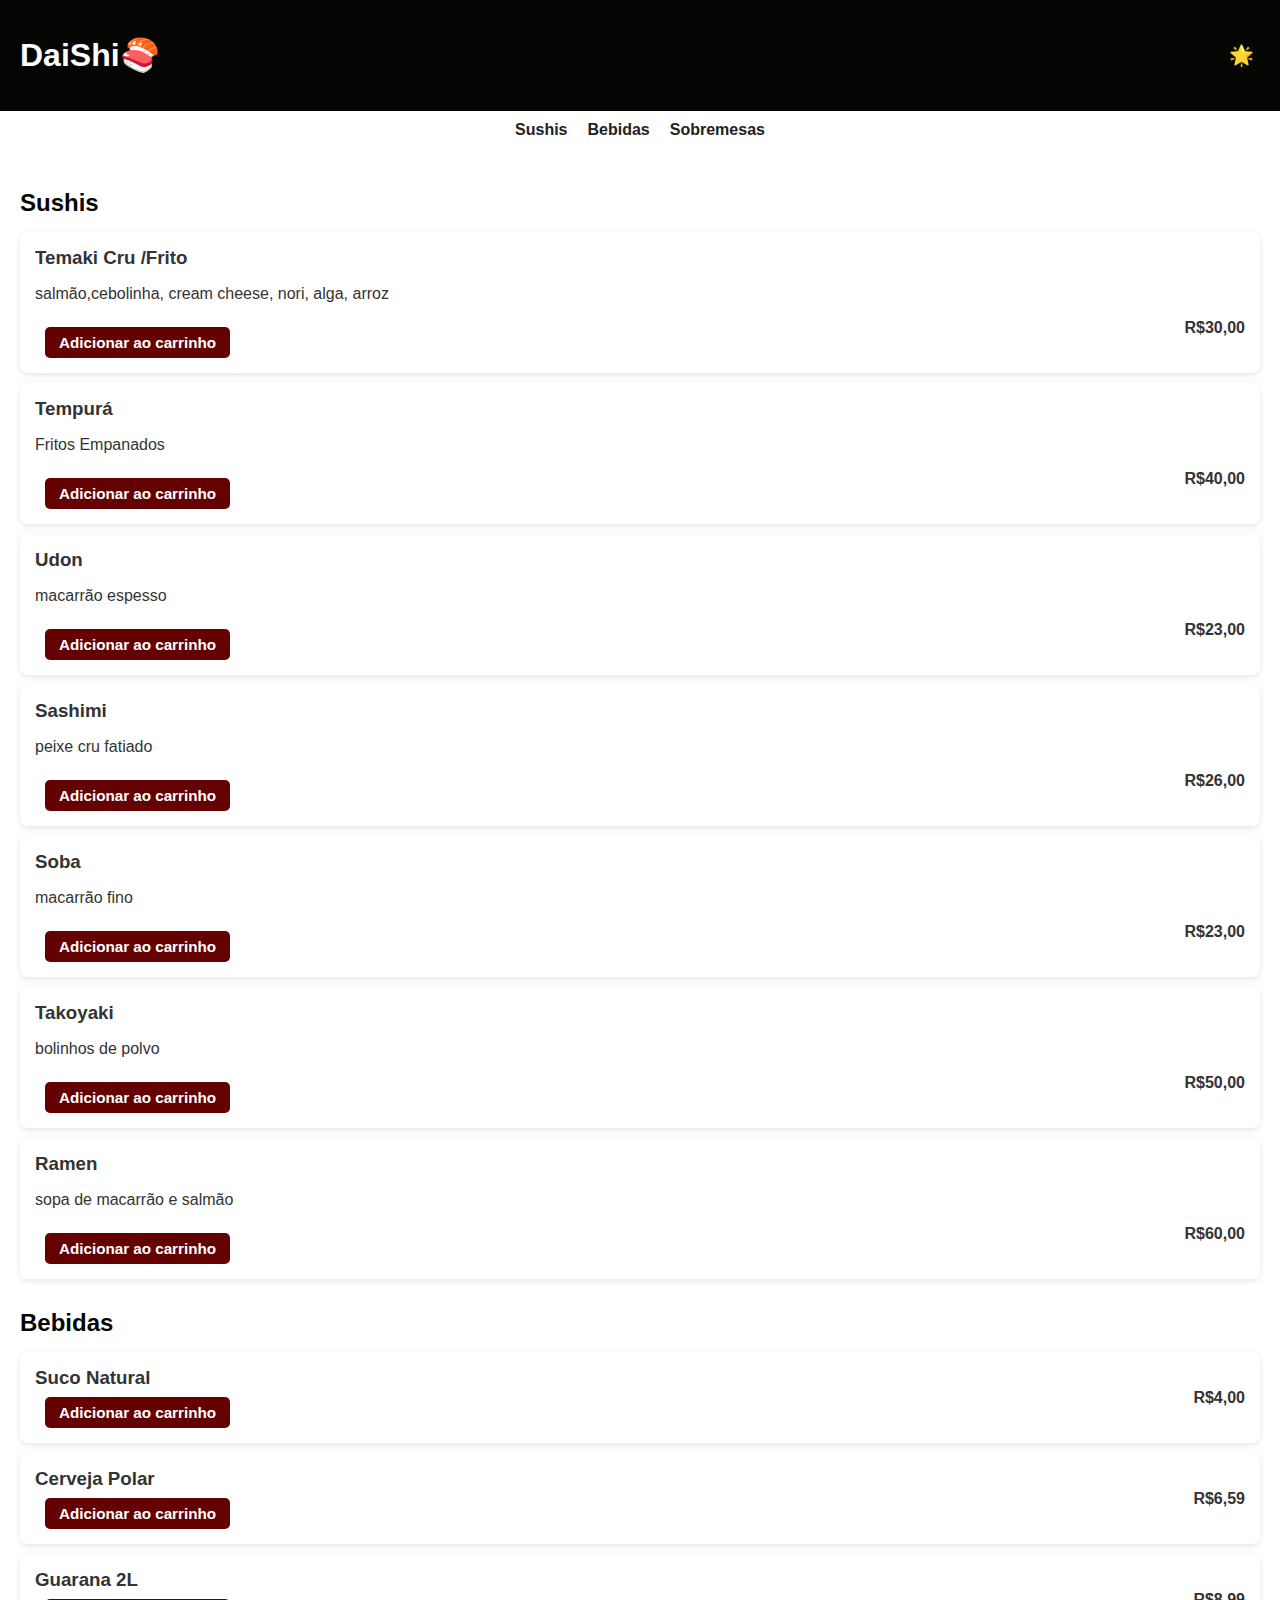
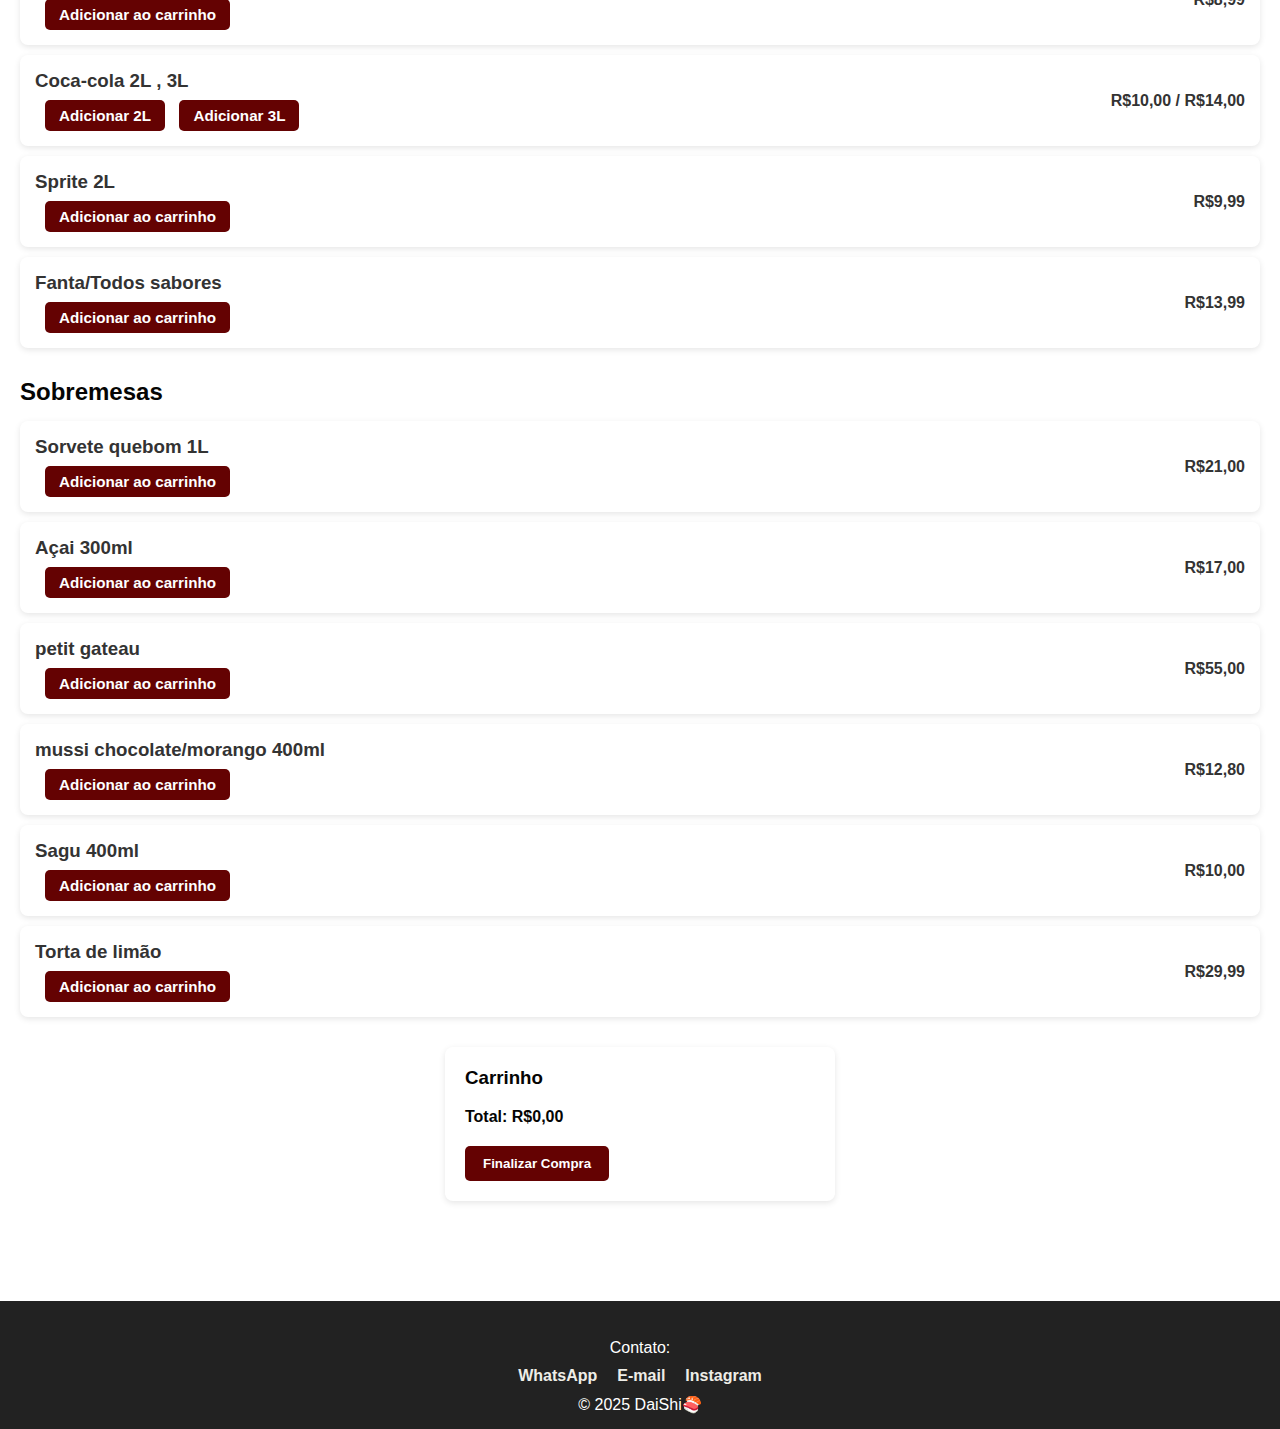
<file: index.html>
<!DOCTYPE html>
<html lang="en">
<head>
    <meta charset="UTF-8">
    <meta name="viewport" content="width=device-width, initial-scale=1.0">
    <title>Document</title>
    <link rel="stylesheet" href="styles.css"/>
</head>
<body>
    <header>
        <h1>DaiShi🍣</h1>
        <div class="menu-toggle" id="menuToggle">&#9776;</div>
        <button id="toggleTheme" title="Alternar tema">🌟</button>
    </header>
    <nav id="navMenu">
        <ul>
            <li><a href="#sushis">Sushis</a></li>
            <li><a href="#bebidas">Bebidas</a></li>
            <li><a href="#sobremesas">Sobremesas</a></li>
        </ul>
    </nav>
    <main>
    <section id="sushis" class="cardapio-section">
        <h2>Sushis</h2>
        <div class="item">
            <h3>Temaki Cru /Frito</h3>
            <p>salmão,cebolinha, cream cheese, nori, alga, arroz </p>
            <span>R$30,00</span>
            <button class="adicionar-carrinho" data-nome="Temaki Cru /Frito" data-preco="30.00">Adicionar ao carrinho</button>
        </div>
        <div class="item">
            <h3>Tempurá</h3>
            <p> Fritos Empanados </p>
            <span>R$40,00</span>
            <button class="adicionar-carrinho" data-nome="Tempurá" data-preco="40.00">Adicionar ao carrinho</button>
        </div>
        <div class="item">
            <h3>Udon</h3>
            <p>macarrão espesso</p>
            <span>R$23,00</span>
            <button class="adicionar-carrinho" data-nome="Udon" data-preco="23.00">Adicionar ao carrinho</button>
        </div>
        <div class="item">
            <h3>Sashimi</h3>
            <p>peixe cru fatiado</p>
            <span>R$26,00</span>
            <button class="adicionar-carrinho" data-nome="Sashimi" data-preco="26.00">Adicionar ao carrinho</button>
        </div>
        <div class="item">
            <h3>Soba</h3>
            <p>macarrão fino</p>
            <span>R$23,00</span>
            <button class="adicionar-carrinho" data-nome="Soba" data-preco="23.00">Adicionar ao carrinho</button>
        </div>
        <div class="item">
            <h3>Takoyaki</h3>
            <p>bolinhos de polvo</p>
            <span>R$50,00</span>
            <button class="adicionar-carrinho" data-nome="Takoyaki" data-preco="50.00">Adicionar ao carrinho</button>
        </div>
        <div class="item">
            <h3>Ramen</h3>
            <p>sopa de macarrão e salmão</p>
            <span>R$60,00</span>
            <button class="adicionar-carrinho" data-nome="Ramen" data-preco="60.00">Adicionar ao carrinho</button>
        </div>
    </section>
    <section id="Bebidas" class="cardapio-section">
        <h2>Bebidas</h2>
        <div class="item">
            <h3>Suco Natural</h3>
            <span>R$4,00</span>
            <button class="adicionar-carrinho" data-nome="Suco Natural" data-preco="4.00">Adicionar ao carrinho</button>
        </div>
        <div class="item">
            <h3>Cerveja Polar</h3>
            <span>R$6,59</span>
            <button class="adicionar-carrinho" data-nome="Cerveja Polar" data-preco="6.59">Adicionar ao carrinho</button>
        </div>
        <div class="item">
            <h3>Guarana 2L</h3>
            <span>R$8,99</span>
            <button class="adicionar-carrinho" data-nome="Guarana 2L" data-preco="8.99">Adicionar ao carrinho</button>
        </div>
        <div class="item">
            <h3>Coca-cola 2L , 3L</h3>
            <span>R$10,00 / R$14,00</span>
            <button class="adicionar-carrinho" data-nome="Coca-cola 2L" data-preco="10.00">Adicionar 2L</button>
            <button class="adicionar-carrinho" data-nome="Coca-cola 3L" data-preco="14.00">Adicionar 3L</button>
        </div>
        <div class="item">
            <h3>Sprite 2L</h3>
            <span>R$9,99</span>
            <button class="adicionar-carrinho" data-nome="Sprite 2L" data-preco="9.99">Adicionar ao carrinho</button>
        </div>
        <div class="item">
            <h3>Fanta/Todos sabores</h3>
            <span>R$13,99</span>
            <button class="adicionar-carrinho" data-nome="Fanta" data-preco="13.99">Adicionar ao carrinho</button>
        </div>
    </section>
    <section id="Sobremesas" class="cardapio-section">
        <h2>Sobremesas</h2>
        <div class="item">
            <h3>Sorvete quebom 1L</h3>
            <span>R$21,00</span>
            <button class="adicionar-carrinho" data-nome="Sorvete quebom 1L" data-preco="21.00">Adicionar ao carrinho</button>
        </div>
        <div class="item">
            <h3>Açai 300ml</h3>
            <span>R$17,00</span>
            <button class="adicionar-carrinho" data-nome="Açai 300ml" data-preco="17.00">Adicionar ao carrinho</button>
        </div>
        <div class="item">
            <h3>petit gateau</h3>
            <span>R$55,00</span>
            <button class="adicionar-carrinho" data-nome="petit gateau" data-preco="55.00">Adicionar ao carrinho</button>
        </div>
        <div class="item">
            <h3>mussi chocolate/morango 400ml</h3>
            <span>R$12,80</span>
            <button class="adicionar-carrinho" data-nome="mussi chocolate/morango 400ml" data-preco="12.80">Adicionar ao carrinho</button>
        </div>
        <div class="item">
            <h3>Sagu 400ml</h3>
            <span>R$10,00</span>
            <button class="adicionar-carrinho" data-nome="Sagu 400ml" data-preco="10.00">Adicionar ao carrinho</button>
        </div>
        <div class="item">
            <h3>Torta de limão</h3>
            <span>R$29,99</span>
            <button class="adicionar-carrinho" data-nome="Torta de limão" data-preco="29.99">Adicionar ao carrinho</button>
        </div>
    </section>
    
    <div id="carrinho" class="carrinho">
        <h3>Carrinho</h3>
        <ul id="lista-carrinho"></ul>
        <p id="total-carrinho">Total: R$0,00</p>
        <button id="finalizarCompra">Finalizar Compra</button>
    </div>
    </main>
    <script src="script.js"></script>
</body>
<footer>
    <div class="footer-content">
        <p>Contato:</p>
        <ul>
            <li><a href="https://wa.me/SEUNUMERO" target="_blank">WhatsApp</a></li>
            <li><a href="mailto:daianasantoslima447@email.com">E-mail</a></li>
            <li><a href="https://www.instagram.com/SEUINSTAGRAM" target="_blank">Instagram</a></li>
        </ul>
        <p>&copy; 2025 DaiShi🍣</p>
    </div>
</footer>
</html>
</file>
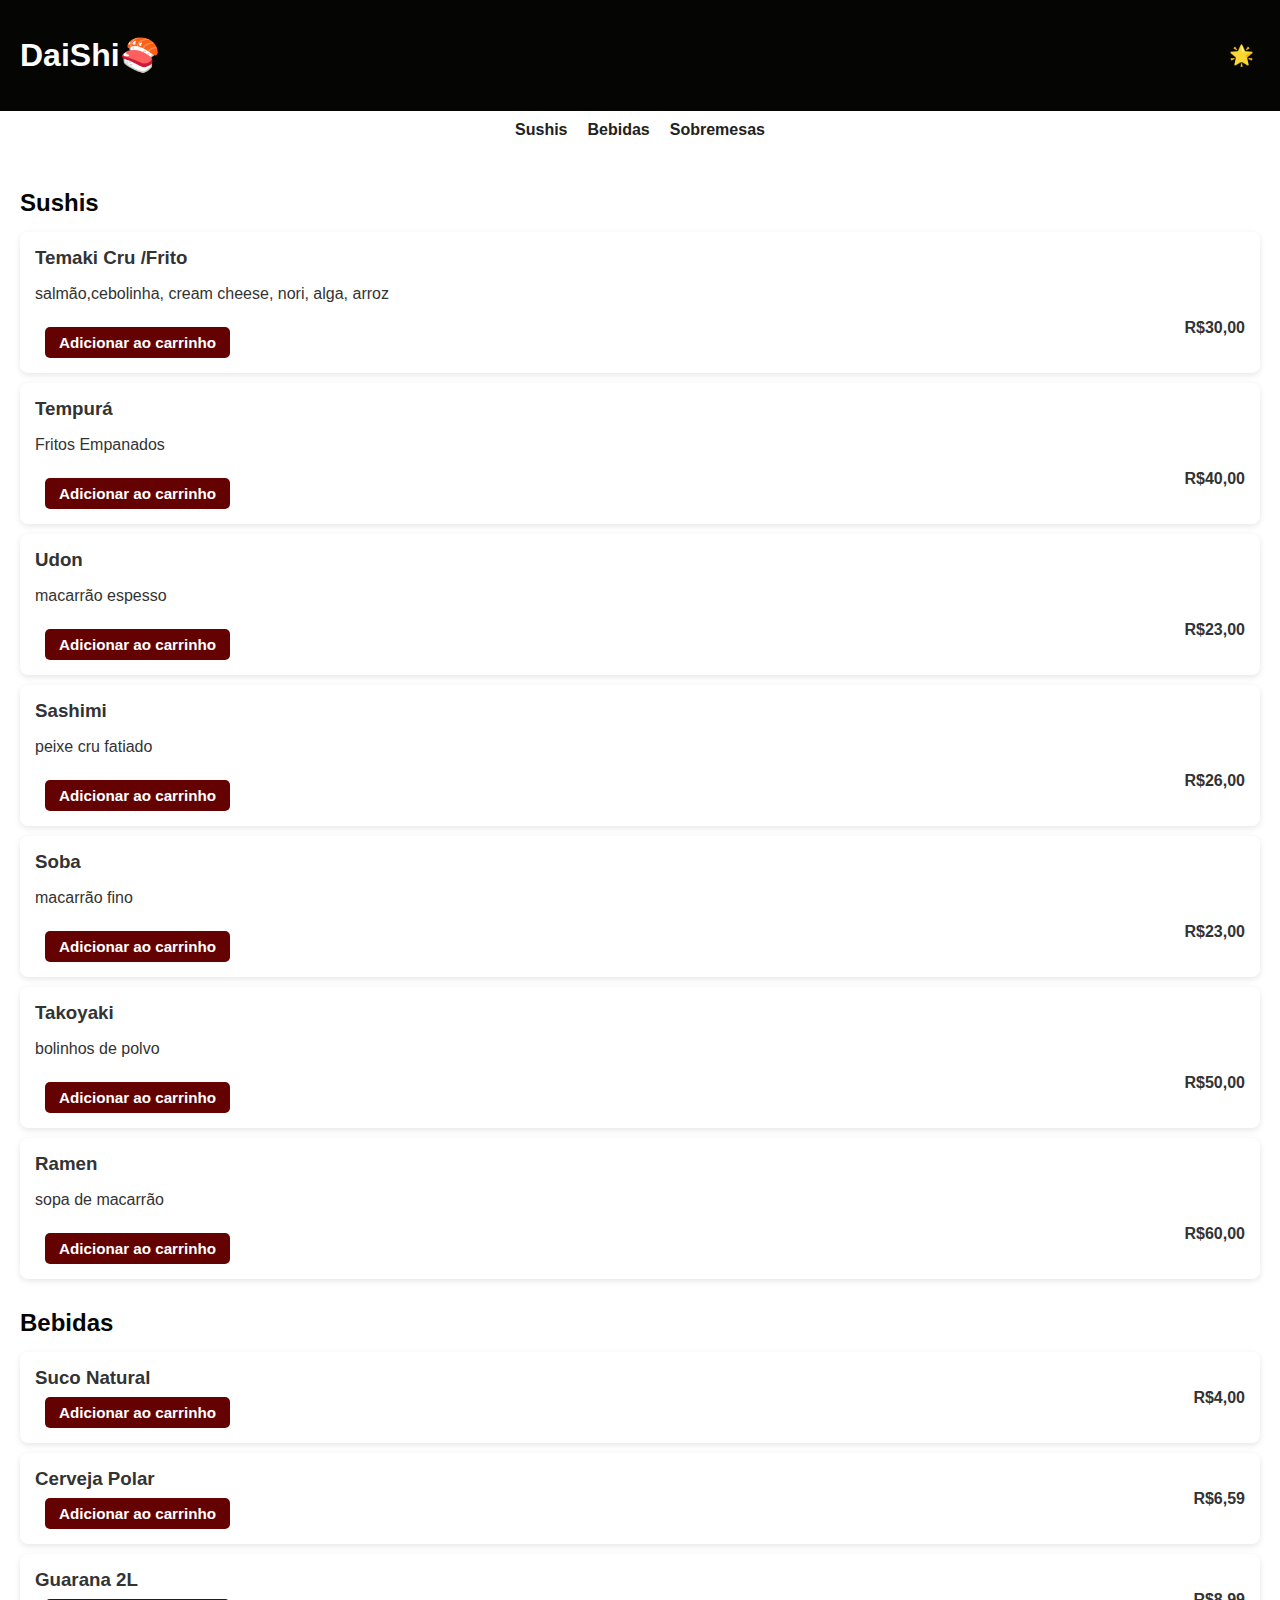
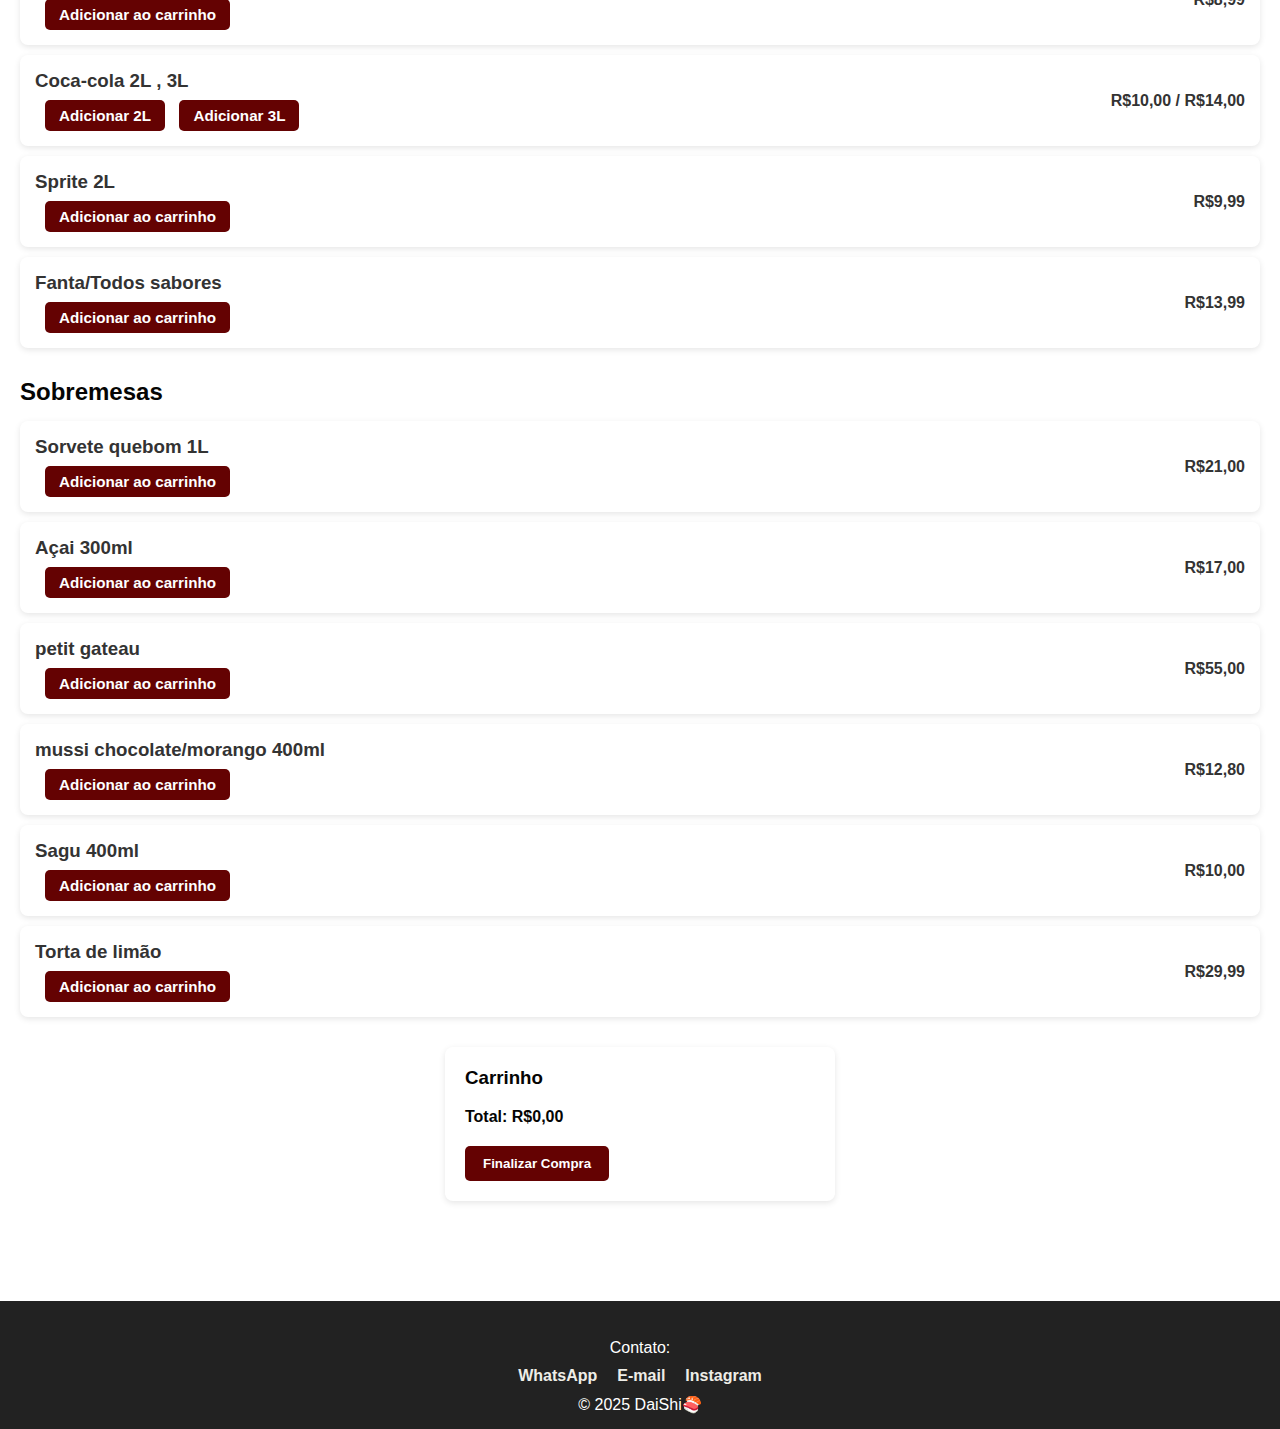
<file: menu lanche/index.html>
<!DOCTYPE html>
<html lang="en">
<head>
    <meta charset="UTF-8">
    <meta name="viewport" content="width=device-width, initial-scale=1.0">
    <title>Document</title>
    <link rel="stylesheet" href="styles.css"/>
</head>
<body>
    <header>
        <h1>DaiShi🍣</h1>
        <div class="menu-toggle" id="menuToggle">&#9776;</div>
        <button id="toggleTheme" title="Alternar tema">🌟</button>
    </header>
    <nav id="navMenu">
        <ul>
            <li><a href="#sushis">Sushis</a></li>
            <li><a href="#bebidas">Bebidas</a></li>
            <li><a href="#sobremesas">Sobremesas</a></li>
        </ul>
    </nav>
    <main>
    <section id="sushis" class="cardapio-section">
        <h2>Sushis</h2>
        <div class="item">
            <h3>Temaki Cru /Frito</h3>
            <p>salmão,cebolinha, cream cheese, nori, alga, arroz </p>
            <span>R$30,00</span>
            <button class="adicionar-carrinho" data-nome="Temaki Cru /Frito" data-preco="30.00">Adicionar ao carrinho</button>
        </div>
        <div class="item">
            <h3>Tempurá</h3>
            <p> Fritos Empanados </p>
            <span>R$40,00</span>
            <button class="adicionar-carrinho" data-nome="Tempurá" data-preco="40.00">Adicionar ao carrinho</button>
        </div>
        <div class="item">
            <h3>Udon</h3>
            <p>macarrão espesso</p>
            <span>R$23,00</span>
            <button class="adicionar-carrinho" data-nome="Udon" data-preco="23.00">Adicionar ao carrinho</button>
        </div>
        <div class="item">
            <h3>Sashimi</h3>
            <p>peixe cru fatiado</p>
            <span>R$26,00</span>
            <button class="adicionar-carrinho" data-nome="Sashimi" data-preco="26.00">Adicionar ao carrinho</button>
        </div>
        <div class="item">
            <h3>Soba</h3>
            <p>macarrão fino</p>
            <span>R$23,00</span>
            <button class="adicionar-carrinho" data-nome="Soba" data-preco="23.00">Adicionar ao carrinho</button>
        </div>
        <div class="item">
            <h3>Takoyaki</h3>
            <p>bolinhos de polvo</p>
            <span>R$50,00</span>
            <button class="adicionar-carrinho" data-nome="Takoyaki" data-preco="50.00">Adicionar ao carrinho</button>
        </div>
        <div class="item">
            <h3>Ramen</h3>
            <p>sopa de macarrão</p>
            <span>R$60,00</span>
            <button class="adicionar-carrinho" data-nome="Ramen" data-preco="60.00">Adicionar ao carrinho</button>
        </div>
    </section>
    <section id="Bebidas" class="cardapio-section">
        <h2>Bebidas</h2>
        <div class="item">
            <h3>Suco Natural</h3>
            <span>R$4,00</span>
            <button class="adicionar-carrinho" data-nome="Suco Natural" data-preco="4.00">Adicionar ao carrinho</button>
        </div>
        <div class="item">
            <h3>Cerveja Polar</h3>
            <span>R$6,59</span>
            <button class="adicionar-carrinho" data-nome="Cerveja Polar" data-preco="6.59">Adicionar ao carrinho</button>
        </div>
        <div class="item">
            <h3>Guarana 2L</h3>
            <span>R$8,99</span>
            <button class="adicionar-carrinho" data-nome="Guarana 2L" data-preco="8.99">Adicionar ao carrinho</button>
        </div>
        <div class="item">
            <h3>Coca-cola 2L , 3L</h3>
            <span>R$10,00 / R$14,00</span>
            <button class="adicionar-carrinho" data-nome="Coca-cola 2L" data-preco="10.00">Adicionar 2L</button>
            <button class="adicionar-carrinho" data-nome="Coca-cola 3L" data-preco="14.00">Adicionar 3L</button>
        </div>
        <div class="item">
            <h3>Sprite 2L</h3>
            <span>R$9,99</span>
            <button class="adicionar-carrinho" data-nome="Sprite 2L" data-preco="9.99">Adicionar ao carrinho</button>
        </div>
        <div class="item">
            <h3>Fanta/Todos sabores</h3>
            <span>R$13,99</span>
            <button class="adicionar-carrinho" data-nome="Fanta" data-preco="13.99">Adicionar ao carrinho</button>
        </div>
    </section>
    <section id="Sobremesas" class="cardapio-section">
        <h2>Sobremesas</h2>
        <div class="item">
            <h3>Sorvete quebom 1L</h3>
            <span>R$21,00</span>
            <button class="adicionar-carrinho" data-nome="Sorvete quebom 1L" data-preco="21.00">Adicionar ao carrinho</button>
        </div>
        <div class="item">
            <h3>Açai 300ml</h3>
            <span>R$17,00</span>
            <button class="adicionar-carrinho" data-nome="Açai 300ml" data-preco="17.00">Adicionar ao carrinho</button>
        </div>
        <div class="item">
            <h3>petit gateau</h3>
            <span>R$55,00</span>
            <button class="adicionar-carrinho" data-nome="petit gateau" data-preco="55.00">Adicionar ao carrinho</button>
        </div>
        <div class="item">
            <h3>mussi chocolate/morango 400ml</h3>
            <span>R$12,80</span>
            <button class="adicionar-carrinho" data-nome="mussi chocolate/morango 400ml" data-preco="12.80">Adicionar ao carrinho</button>
        </div>
        <div class="item">
            <h3>Sagu 400ml</h3>
            <span>R$10,00</span>
            <button class="adicionar-carrinho" data-nome="Sagu 400ml" data-preco="10.00">Adicionar ao carrinho</button>
        </div>
        <div class="item">
            <h3>Torta de limão</h3>
            <span>R$29,99</span>
            <button class="adicionar-carrinho" data-nome="Torta de limão" data-preco="29.99">Adicionar ao carrinho</button>
        </div>
    </section>
    
    <div id="carrinho" class="carrinho">
        <h3>Carrinho</h3>
        <ul id="lista-carrinho"></ul>
        <p id="total-carrinho">Total: R$0,00</p>
        <button id="finalizarCompra">Finalizar Compra</button>
    </div>
    </main>
    <script src="script.js"></script>
</body>
<footer>
    <div class="footer-content">
        <p>Contato:</p>
        <ul>
            <li><a href="https://wa.me/SEUNUMERO" target="_blank">WhatsApp</a></li>
            <li><a href="mailto:daianasantoslima447@email.com">E-mail</a></li>
            <li><a href="https://www.instagram.com/SEUINSTAGRAM" target="_blank">Instagram</a></li>
        </ul>
        <p>&copy; 2025 DaiShi🍣</p>
    </div>
</footer>
</html>
</file>
<file: styles.css>
:root {
    --bg: #fff8f0;
    --text: #222;
    --card: #fff;
    --primary: #050504;
  }
  body.dark {
    --bg: #1e1e1e;
    --text: #eee;
    --card: #2a2a2a;
    --primary: #fafafa;
  }
  body {
    margin: 0;
    font-family: sans-serif;
    background: var(--bg);
    color: var(--text);
    transition: 0.3s ease;
  }
  header {
    background: var(--primary);
    color: #fff;
    display: flex;
    align-items: center;
    justify-content: space-between;
    padding: 15px 20px;
    position: relative;
  }
  .menu-toggle {
    font-size: 28px;
    cursor: pointer;
    display: none;
  }
  #toggleTheme {
    font-size: 20px;
    background: none;
    border: none;
    color: #fff;
    cursor: pointer;
  }
  /* MENU */
  nav {
    background: var(--card);
    padding: 10px 20px;
  }
  nav ul {
    list-style: none;
    display: flex;
    gap: 20px;
    padding: 0;
    margin: 0;
    justify-content: center;
  }
  nav ul li a {
    text-decoration: none;
    color: var(--text);
    font-weight: bold;
  }
  /* CARDÁPIO */
  main {
    padding: 20px;
  }
  .cardapio-section {
    margin-bottom: 30px;
  }
  .cardapio-section h2 {
    margin-bottom: 15px;
    color: var(--primary);
  }
  .item {
    background: var(--card);
    padding: 15px;
    margin-bottom: 10px;
    border-radius: 8px;
    box-shadow: 0 2px 6px rgba(0,0,0,0.1);
  }
  .item h3 {
    margin: 0;
  }
  .item span {
    font-weight: bold;
    float: right;
  }
  /* RESPONSIVO */
  @media (max-width: 768px) {
    .menu-toggle {
      display: block;
      color: #fff;
    }
    nav {
      display: none;
    }
    nav.active {
      display: block;
    }
    nav ul {
      flex-direction: column;
      align-items: center;
    }
  }
/* Estilos padrão (tema claro) */
body {
  background-color: #fff;
  color: #333;
}
/* Estilos para o tema escuro */
body.dark {
  background-color: #333;
  color: #fff;
}
.dark header {
  background-color: #222;
}
.dark nav {
  background-color: #444;
}
.dark .cardapio-section {
  background-color: #555;
}
.dark .item {
  border-color: #666;
}
/* ...existing code... */
.carrinho {
    background: var(--card);
    color: var(--text);
    border-radius: 8px;
    box-shadow: 0 2px 6px rgba(0,0,0,0.1);
    padding: 20px;
    margin: 30px auto 40px auto;
    max-width: 350px;
    text-align: left;
}
.carrinho h3 {
    margin-top: 0;
    color: var(--primary);
}
.carrinho ul {
    list-style: none;
    padding: 0;
    margin: 0 0 10px 0;
}
.carrinho ul li {
    padding: 4px 0;
    border-bottom: 1px solid #ececec;
    font-size: 1em;
}
body.dark .carrinho ul li {
    border-bottom: 1px solid #444;
}
.carrinho button, .adicionar-carrinho {
    background: #640202;
    color: #fff;
    border: none;
    padding: 10px 18px;
    border-radius: 5px;
    cursor: pointer;
    font-weight: bold;
    margin-top: 10px;
    transition: background 0.2s;
}
.carrinho button:hover, .adicionar-carrinho:hover {
    background: #630101;
}
.adicionar-carrinho {
    padding: 7px 14px;
    margin-top: 8px;
    margin-left: 10px;
    font-size: 0.95em;
}
#total-carrinho {
    font-weight: bold;
    margin: 10px 0;
    color: var(--primary);
}
@media (max-width: 600px) {
    .carrinho {
        max-width: 98vw;
        padding: 10px;
    }
}

footer {
    background: #222;
    color: #fff;
    padding: 30px 0 15px 0;
    text-align: center;
    margin-top: 40px;
}

.footer-content ul {
    list-style: none;
    padding: 0;
    margin: 10px 0;
    display: flex;
    justify-content: center;
    gap: 20px;
}

.footer-content ul li a {
    color: #eeede7;
    text-decoration: none;
    font-weight: bold;
    transition: color 0.2s;
}

.footer-content ul li a:hover {
    color: #fff;
    text-decoration: underline;
}

.footer-content p {
    margin: 8px 0 0 0;
    font-size: 1em;
}
</file>
<file: menu lanche/styles.css>
:root {
    --bg: #fff8f0;
    --text: #222;
    --card: #fff;
    --primary: #050504;
  }
  body.dark {
    --bg: #1e1e1e;
    --text: #eee;
    --card: #2a2a2a;
    --primary: #fafafa;
  }
  body {
    margin: 0;
    font-family: sans-serif;
    background: var(--bg);
    color: var(--text);
    transition: 0.3s ease;
  }
  header {
    background: var(--primary);
    color: #fff;
    display: flex;
    align-items: center;
    justify-content: space-between;
    padding: 15px 20px;
    position: relative;
  }
  .menu-toggle {
    font-size: 28px;
    cursor: pointer;
    display: none;
  }
  #toggleTheme {
    font-size: 20px;
    background: none;
    border: none;
    color: #fff;
    cursor: pointer;
  }
  /* MENU */
  nav {
    background: var(--card);
    padding: 10px 20px;
  }
  nav ul {
    list-style: none;
    display: flex;
    gap: 20px;
    padding: 0;
    margin: 0;
    justify-content: center;
  }
  nav ul li a {
    text-decoration: none;
    color: var(--text);
    font-weight: bold;
  }
  /* CARDÁPIO */
  main {
    padding: 20px;
  }
  .cardapio-section {
    margin-bottom: 30px;
  }
  .cardapio-section h2 {
    margin-bottom: 15px;
    color: var(--primary);
  }
  .item {
    background: var(--card);
    padding: 15px;
    margin-bottom: 10px;
    border-radius: 8px;
    box-shadow: 0 2px 6px rgba(0,0,0,0.1);
  }
  .item h3 {
    margin: 0;
  }
  .item span {
    font-weight: bold;
    float: right;
  }
  /* RESPONSIVO */
  @media (max-width: 768px) {
    .menu-toggle {
      display: block;
      color: #fff;
    }
    nav {
      display: none;
    }
    nav.active {
      display: block;
    }
    nav ul {
      flex-direction: column;
      align-items: center;
    }
  }
/* Estilos padrão (tema claro) */
body {
  background-color: #fff;
  color: #333;
}
/* Estilos para o tema escuro */
body.dark {
  background-color: #333;
  color: #fff;
}
.dark header {
  background-color: #222;
}
.dark nav {
  background-color: #444;
}
.dark .cardapio-section {
  background-color: #555;
}
.dark .item {
  border-color: #666;
}

.carrinho {
    background: var(--card);
    color: var(--text);
    border-radius: 8px;
    box-shadow: 0 2px 6px rgba(0,0,0,0.1);
    padding: 20px;
    margin: 30px auto 40px auto;
    max-width: 350px;
    text-align: left;
}
.carrinho h3 {
    margin-top: 0;
    color: var(--primary);
}
.carrinho ul {
    list-style: none;
    padding: 0;
    margin: 0 0 10px 0;
}
.carrinho ul li {
    padding: 4px 0;
    border-bottom: 1px solid #ececec;
    font-size: 1em;
}
body.dark .carrinho ul li {
    border-bottom: 1px solid #444;
}
.carrinho button, .adicionar-carrinho {
    background: #640202;
    color: #fff;
    border: none;
    padding: 10px 18px;
    border-radius: 5px;
    cursor: pointer;
    font-weight: bold;
    margin-top: 10px;
    transition: background 0.2s;
}
.carrinho button:hover, .adicionar-carrinho:hover {
    background: #d30000;
}
.adicionar-carrinho {
    padding: 7px 14px;
    margin-top: 8px;
    margin-left: 10px;
    font-size: 0.95em;
}
#total-carrinho {
    font-weight: bold;
    margin: 10px 0;
    color: var(--primary);
}
@media (max-width: 600px) {
    .carrinho {
        max-width: 98vw;
        padding: 10px;
    }
}

footer {
    background: #222;
    color: #fff;
    padding: 30px 0 15px 0;
    text-align: center;
    margin-top: 40px;
}

.footer-content ul {
    list-style: none;
    padding: 0;
    margin: 10px 0;
    display: flex;
    justify-content: center;
    gap: 20px;
}

.footer-content ul li a {
    color: #eeede7;
    text-decoration: none;
    font-weight: bold;
    transition: color 0.2s;
}

.footer-content ul li a:hover {
    color: #fff;
    text-decoration: underline;
}

.footer-content p {
    margin: 8px 0 0 0;
    font-size: 1em;
}
</file>
